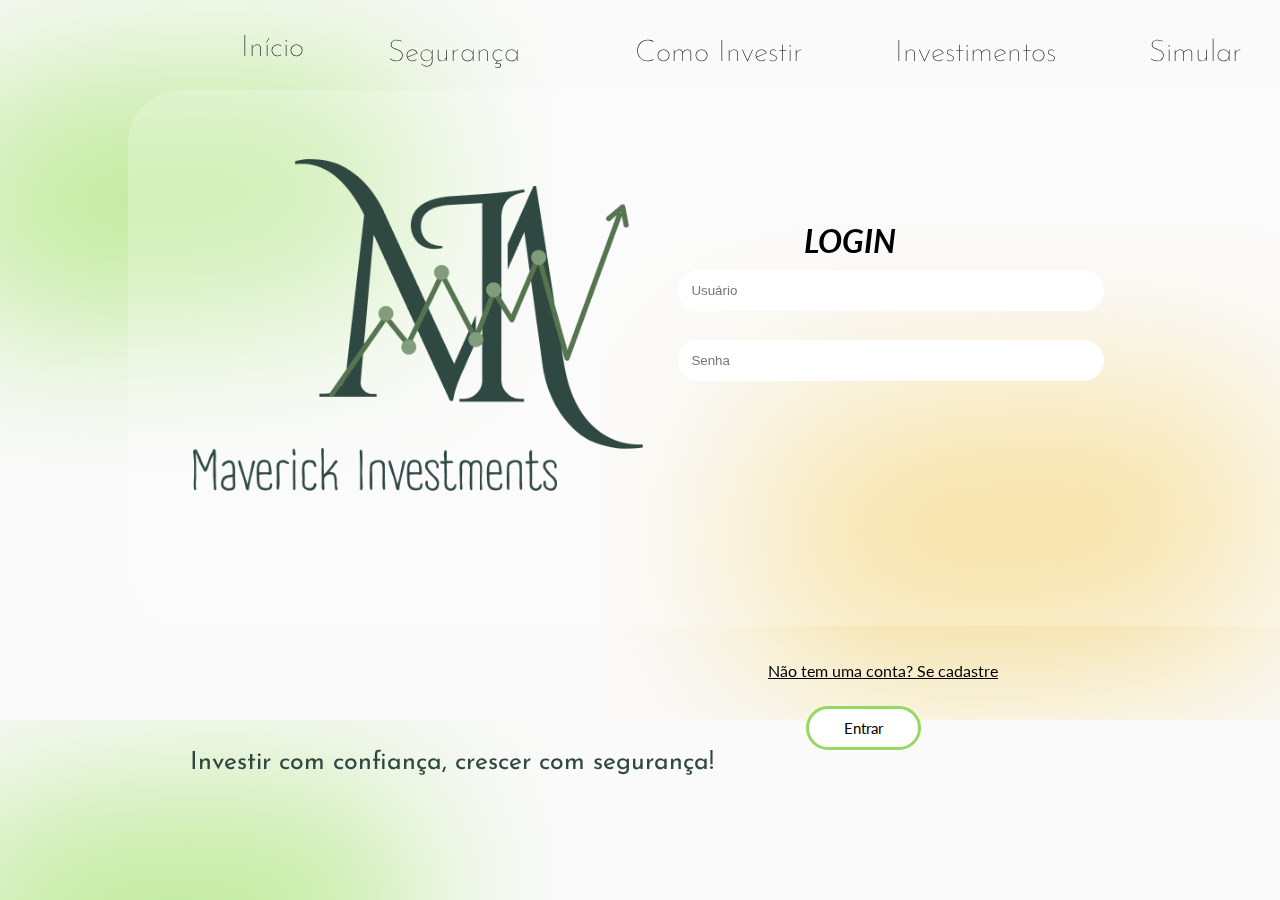
<file: templates/login.html>
<!DOCTYPE html>
<html lang="pt-br">
<head>
    <meta charset="UTF-8">
    <meta name="viewport" content="width=device-width, initial-scale=1.0">
    <title>Login</title>
    <link rel="stylesheet" href="/static/styles/login.css">
</head>
<nav>
    <ul>
        <li>
            <a class="inicio" href="/">Início</a>
        </li>
        

        <li>
            <a class="sobre" href="/seguranca">Segurança</a>
        </li>
      
      
        <!-- Outros itens do menu -->
        <li class="investir">
          <a href="/comoinvestir">Como Investir</a>
        </li>
        <li class="investimentos">
          <a href="/investimentos">Investimentos</a>
        </li>

        <li class="simular">
            <a href="/simulador">Simular</a>
        </li>

    </ul>
</nav>
<body>
<div class="geral">
    <div class="bloco1">
        <img class="logo"img src="/static/assets/logo grsande2.png" alt="logo"  width="450px">
        <p>Investir com confiança, crescer com segurança!</p>
    </div>
    <div class="bloco2" >
        <h1>LOGIN</h1>
        <form action="/login" method="POST">

            <div class="login">
            <label for="usuario"></label>
            <input type="text" name="usuario" id="usuario" placeholder="Usuário" required>
            <br>
            </div>
            <label for="senha"></label>
            <input type="password" name="senha" id="senha" placeholder="Senha" required>
            <br>
            <br>
            <div class="botao">
                <button type="submit">Entrar</button>
            </div>
            <div class="link">
                <a href="/cadastro">Não tem uma conta? Se cadastre</a>
            </div>
        </form>

    </div>
</div>
    
</body>
</html>
</file>
<file: static/styles/login.css>
@import url('https://fonts.googleapis.com/css2?family=DM+Sans:ital,opsz,wght@0,9..40,100..1000;1,9..40,100..1000&family=DynaPuff:wght@400..700&family=Montserrat:ital,wght@0,100..900;1,100..900&family=Prata&display=swap');
@import url('https://fonts.googleapis.com/css2?family=DM+Sans:ital,opsz,wght@0,9..40,100..1000;1,9..40,100..1000&family=DynaPuff:wght@400..700&family=Josefin+Sans:ital,wght@0,100..700;1,100..700&family=Montserrat:ital,wght@0,100..900;1,100..900&family=Prata&display=swap');
@import url('https://fonts.googleapis.com/css2?family=DM+Sans:ital,opsz,wght@0,9..40,100..1000;1,9..40,100..1000&family=DynaPuff:wght@400..700&family=Josefin+Sans:ital,wght@0,100..700;1,100..700&family=Lato:ital,wght@0,100;0,300;0,400;0,700;0,900;1,100;1,300;1,400;1,700;1,900&family=Montserrat:ital,wght@0,100..900;1,100..900&family=Prata&display=swap');

:root{
    --cor-base: #c7dbc3;
    --fonte-prata:'Prata' , 'sans-serif';
    --fonte-josefin: 'Josefin Sans' , 'sans-serif';
    --fonte-lato: 'Lato' , 'sans-serif';
}

body{
    background-image:url('/static/assets/fundo.png');
    background-size: cover; /*redimencionar a imagem de fundo e cobrir todo o espaço de tela*/
    position: fixed;
  
}


/* Estilo geral do menu */
ul {
    list-style: none;
    padding: 0;
    margin: 0;
    list-style-type: none;
    padding: 0;
    display: flex;
    justify-content: center
}
  
li  {
   position: relative; /* Necessário para alinhar a sublista */
}

li a{
    font-family: var(--fonte-josefin);
    text-decoration: none;
    color: black;
    font-size: 30px;
    font-weight: 10;
}

.inicio{
    position: relative;
    left: 370%;
    top: 25px;
}

.sobre{
    position: relative;
    left:240%;
    top: 30px;
}
.simular{
    position: relative;
    top: 30px;
    left: 100%;
}

.investir{
    position: relative;
    top: 30px;
    left: 70%; 
}

.investimentos{
    position: relative;
    top: 30px;
    left: 85%; 
}
  
.menu-button {
    background: none;
    border: none;
    font-size: 30px;
    cursor: pointer;
    padding: 10px;
    text-align: left;
    font-family: var(--fonte-josefin);
    font-weight: 10;
    right: 180px;
    position: relative;
    top: 20px;
}

.bloco2 input{
    margin-bottom: 1px;
    position: fixed;
    color: white;
    padding: 10px 10px;
    border: solid white;
    border-radius: 30px;
    left: 53%;
    width: 400px;
}


.bloco2{
    padding: 250px 600px;
    background-color: rgba(255, 255, 255, 0.23);
    border-radius: 53px;
    position: fixed;
    left: 10%;
    top:90px;
}

.bloco2 h1{
    position: fixed;
    font-family: var(--fonte-lato);
    font-style: italic;
    right: 30%;
    top: 200px;
    gap: 10px;
}

.logo{
    position: relative;
    left: 30%;
    z-index: 1;
    top: 120px;
}
 .bloco1 p{
    position: fixed;
    font-family: var(--fonte-josefin);
    font-size: 25px;
    bottom: 100px;
    left: 190px;
    color: #2f4842;
 }

 button{
    position: fixed;
    padding: 10px 35px;
    background-color: white;
    border: solid #94d961;
    border-radius: 30px;
    bottom: 150px;
    left: 63%;
    font-family: var(--fonte-lato);
    font-size: 15px;
 }

.bloco2 button :hover{
    color: #94d961;
 }
 
 .link a{
    font-family: var(--fonte-lato);
    color: black;
    position: fixed;
    left: 60%;
    bottom: 220px;
 }

 .login{
    position: fixed;
    top: 270px;
 }
</file>
